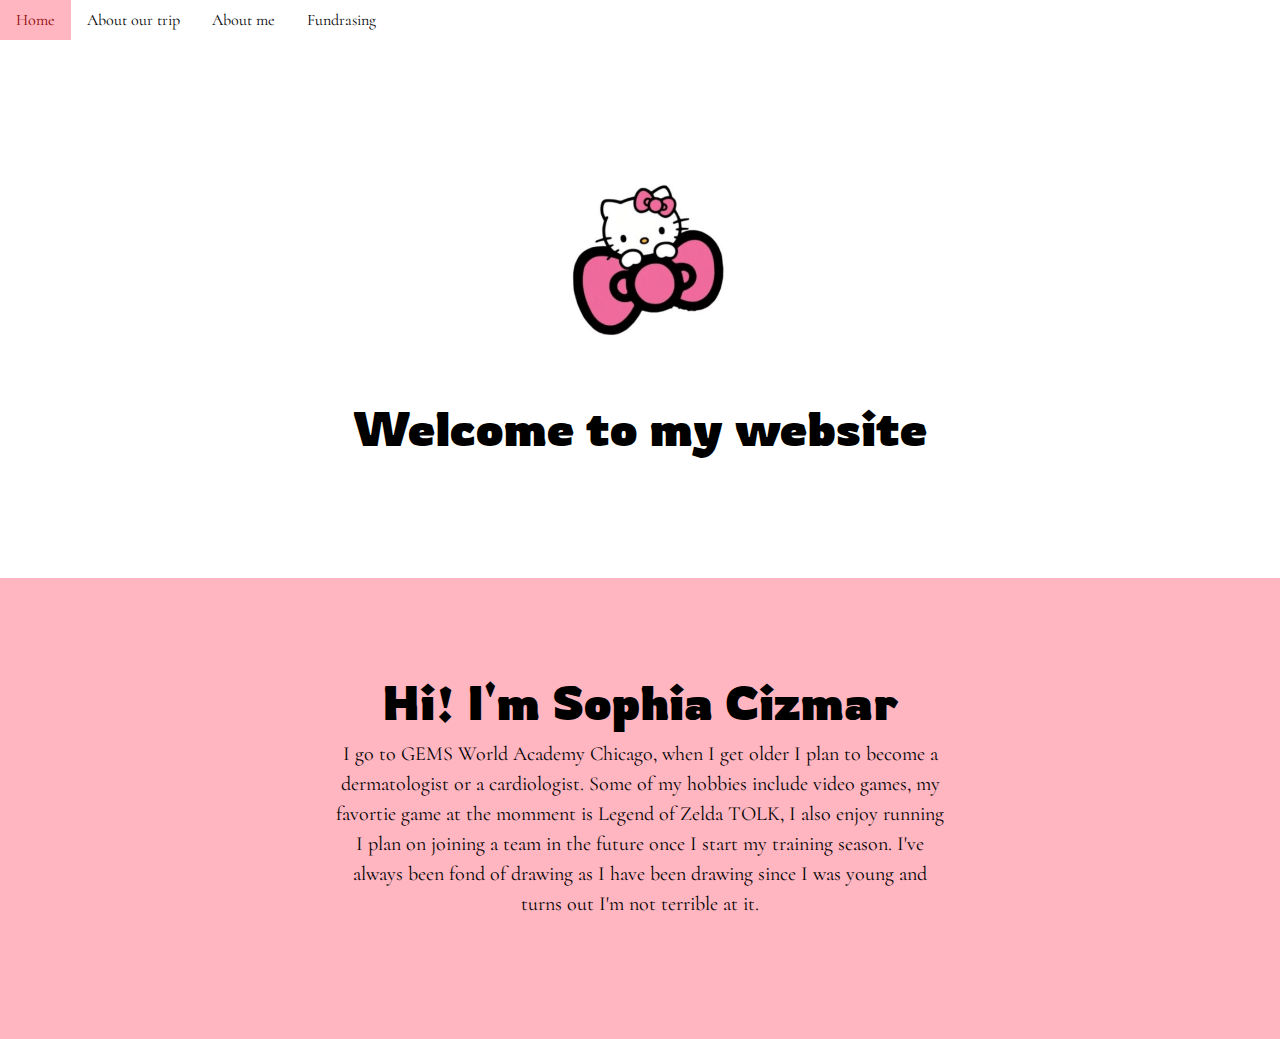
<file: index.html>
<!doctype html>
<html lang="en">
<head>
  <title>Welcome to Sophia's Website</title>
  <link href="https://cdn.jsdelivr.net/npm/bootstrap@5.3.3/dist/css/bootstrap.min.css" rel="stylesheet"
    integrity="sha384-QWTKZyjpPEjISv5WaRU9OFeRpok6YctnYmDr5pNlyT2bRjXh0JMhjY6hW+ALEwIH" crossorigin="anonymous">

  <meta name="viewport" content="width=device-width, initial-scale=1">
  <link rel="preconnect" href="https://fonts.googleapis.com">
  <link rel="preconnect" href="https://fonts.gstatic.com" crossorigin>
  <link
    href="https://fonts.googleapis.com/css2?family=Cormorant:ital,wght@0,300..700;1,300..700&family=Rowdies:wght@300;400;700&display=swap"
    rel="stylesheet">
  <link href="main2.css" rel="stylesheet" />
</head>

<body>
  <ul class="nav">
    <li class="nav-item">
      <a class="nav-link active" href="/">Home</a>
    </li>
    <li class="nav-item">
      <a class="nav-link" aria-current="page" href="dc-trip.html">About our trip</a>
    </li>
    <li class="nav-item">
      <a class="nav-link" href="about-me.html">About me </a>
    </li>
    <li class="nav-item">
      <a class="nav-link" href="fundrasing-tab.html"> Fundrasing </a>
    </li>
  </ul>
  <div class="container">
    <div class="px-4 py-5 my-5 text-center">
      <img class="d-block mx-auto mb-4" src="assets/photo-hello-kitty.png" alt="" width="249" height="240">
      <h1 class="display-5 fw-bold text-body-emphasis">Welcome to my website</h1>
      <div class="col-lg-6 mx-auto">
        <p class="lead mb-4">
        <ul>
        
      </div>
    </div>
  </div>
  <div class="b-example-divider"></div>
        <div class="bg-pink text-secondary px-4 py-5 text-center">
            <div class="py-5">
              <h1 class="display-5 fw-bold text-body-emphasis">Hi! I'm Sophia Cizmar</h1>
              <div class="col-lg-6 mx-auto">
                <p class="fs-5 mb-4"> I go to GEMS World Academy Chicago, when I get older I plan to become a dermatologist or a cardiologist. Some of my hobbies include video games, my favortie game at the momment is Legend of Zelda TOLK, I also enjoy running I plan on joining a team in the future once I start my training season. I've always been fond of drawing as I have been drawing since I was young and turns out I'm not terrible at it.
                  
                </p>
              </div>
            </div>
          </div>
  <script src="https://cdn.jsdelivr.net/npm/bootstrap@5.3.3/dist/js/bootstrap.bundle.min.js"
    integrity="sha384-YvpcrYf0tY3lHB60NNkmXc5s9fDVZLESaAA55NDzOxhy9GkcIdslK1eN7N6jIeHz"
    crossorigin="anonymous"></script>
  <script src="https://cdn.jsdelivr.net/npm/@popperjs/core@2.11.8/dist/umd/popper.min.js"
    integrity="sha384-I7E8VVD/ismYTF4hNIPjVp/Zjvgyol6VFvRkX/vR+Vc4jQkC+hVqc2pM8ODewa9r"
    crossorigin="anonymous"></script>
  <script src="https://cdn.jsdelivr.net/npm/bootstrap@5.3.3/dist/js/bootstrap.min.js"
    integrity="sha384-0pUGZvbkm6XF6gxjEnlmuGrJXVbNuzT9qBBavbLwCsOGabYfZo0T0to5eqruptLy"
    crossorigin="anonymous"></script>
</body>

</html>
</file>
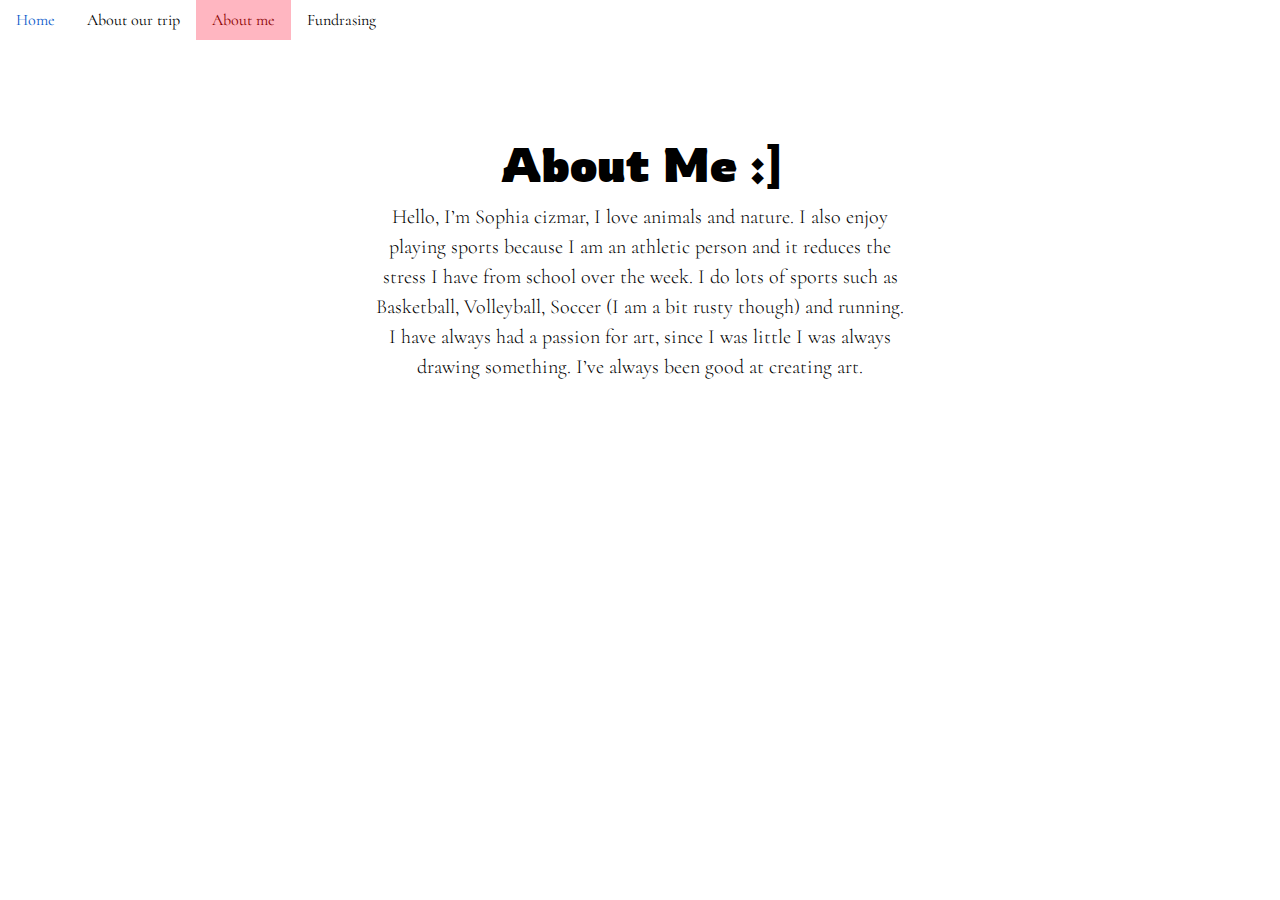
<file: about-me.html>
<!doctype html>
<html lang="en">

<head>
    <title>GEMS 2024 Washington DC Trip</title>
    <link href="https://cdn.jsdelivr.net/npm/bootstrap@5.3.3/dist/css/bootstrap.min.css" rel="stylesheet"
        integrity="sha384-QWTKZyjpPEjISv5WaRU9OFeRpok6YctnYmDr5pNlyT2bRjXh0JMhjY6hW+ALEwIH" crossorigin="anonymous">

    <meta name="viewport" content="width=device-width, initial-scale=1">
    <link rel="preconnect" href="https://fonts.googleapis.com">
    <link rel="preconnect" href="https://fonts.gstatic.com" crossorigin>
    <link
        href="https://fonts.googleapis.com/css2?family=Cormorant:ital,wght@0,300..700;1,300..700&family=Rowdies:wght@300;400;700&display=swap"
        rel="stylesheet">
    <link href="main2.css" rel="stylesheet" />
</head>

<body>
    <ul class="nav">
        <li class="nav-item">
          <a class="nav-link" href="/">Home</a>
        </li>
        <li class="nav-item">
          <a class="nav-link" aria-current="page" href="dc-trip.html">About our trip</a>
        </li>
        <li class="nav-item">
          <a class="nav-link active" href="about-me.html">About me </a>
        </li>
        <li class="nav-item">
          <a class="nav-link" href="fundrasing-tab.html"> Fundrasing </a>
        </li>
      </ul>
    <div class="container">
        <div class="px-4 py-5 my-5 text-center">
            <h1 class="display-5 fw-bold text-body-emphasis">About Me :]</h1>
            <div class="col-lg-6 mx-auto">
                <p class="lead mb-4">Hello, I’m Sophia cizmar, I love animals and nature. I also enjoy playing sports because I am an athletic person and it reduces the stress I have from school over the week. I do lots of sports such as Basketball, Volleyball, Soccer (I am a bit rusty though) and running. I have always had a passion for art, since I was little I was always drawing something. I’ve always been good at creating art.</p>
            </div>
        </div>
    </div>
    <script src="https://cdn.jsdelivr.net/npm/bootstrap@5.3.3/dist/js/bootstrap.bundle.min.js"
        integrity="sha384-YvpcrYf0tY3lHB60NNkmXc5s9fDVZLESaAA55NDzOxhy9GkcIdslK1eN7N6jIeHz"
        crossorigin="anonymous"></script>
    <script src="https://cdn.jsdelivr.net/npm/@popperjs/core@2.11.8/dist/umd/popper.min.js"
        integrity="sha384-I7E8VVD/ismYTF4hNIPjVp/Zjvgyol6VFvRkX/vR+Vc4jQkC+hVqc2pM8ODewa9r"
        crossorigin="anonymous"></script>
    <script src="https://cdn.jsdelivr.net/npm/bootstrap@5.3.3/dist/js/bootstrap.min.js"
        integrity="sha384-0pUGZvbkm6XF6gxjEnlmuGrJXVbNuzT9qBBavbLwCsOGabYfZo0T0to5eqruptLy"
        crossorigin="anonymous"></script>
</body>

</html>
</file>
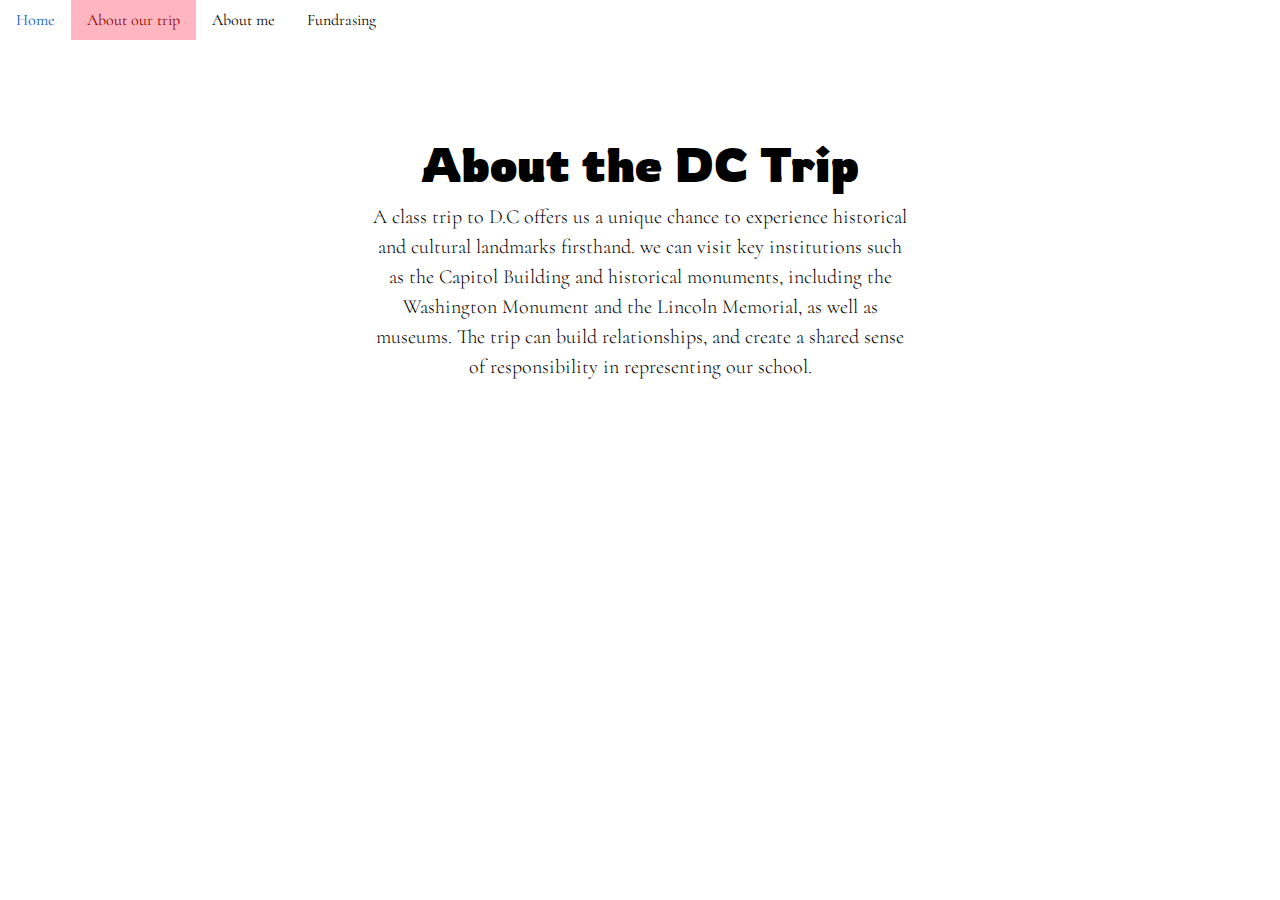
<file: dc-trip.html>
<!doctype html>
<html lang="en">

<head>
  <title>GEMS 2024 Washington DC Trip</title>
  <link href="https://cdn.jsdelivr.net/npm/bootstrap@5.3.3/dist/css/bootstrap.min.css" rel="stylesheet"
    integrity="sha384-QWTKZyjpPEjISv5WaRU9OFeRpok6YctnYmDr5pNlyT2bRjXh0JMhjY6hW+ALEwIH" crossorigin="anonymous">

  <meta name="viewport" content="width=device-width, initial-scale=1">
  <link rel="preconnect" href="https://fonts.googleapis.com">
  <link rel="preconnect" href="https://fonts.gstatic.com" crossorigin>
  <link
    href="https://fonts.googleapis.com/css2?family=Cormorant:ital,wght@0,300..700;1,300..700&family=Rowdies:wght@300;400;700&display=swap"
    rel="stylesheet">
  <link href="main2.css" rel="stylesheet" />
</head>

<body>
  <ul class="nav">
    <li class="nav-item">
      <a class="nav-link" href="/">Home</a>
    </li>
    <li class="nav-item">
      <a class="nav-link active" href="dc-trip.html">About our trip</a>
    </li>
    <li class="nav-item">
      <a class="nav-link" href="about-me.html">About me </a>
    </li>
    <li class="nav-item">
      <a class="nav-link" href="fundrasing-tab.html"> Fundrasing </a>
    </li>
  </ul>
  <div class="container">
    <div class="px-4 py-5 my-5 text-center">
      <h1 class="display-5 fw-bold text-body-emphasis">About the DC Trip</h1>
      <div class="col-lg-6 mx-auto">
        <p class="lead mb-4">A class trip to D.C offers us a unique chance to experience historical and cultural landmarks firsthand. we can visit key institutions such as the Capitol Building and historical monuments, including the Washington Monument and the Lincoln Memorial, as well as museums. The trip can build relationships, and create a shared sense of responsibility in representing our school.
        </p>

      </div>
    </div>
  </div>
  <script src="https://cdn.jsdelivr.net/npm/bootstrap@5.3.3/dist/js/bootstrap.bundle.min.js"
    integrity="sha384-YvpcrYf0tY3lHB60NNkmXc5s9fDVZLESaAA55NDzOxhy9GkcIdslK1eN7N6jIeHz"
    crossorigin="anonymous"></script>
  <script src="https://cdn.jsdelivr.net/npm/@popperjs/core@2.11.8/dist/umd/popper.min.js"
    integrity="sha384-I7E8VVD/ismYTF4hNIPjVp/Zjvgyol6VFvRkX/vR+Vc4jQkC+hVqc2pM8ODewa9r"
    crossorigin="anonymous"></script>
  <script src="https://cdn.jsdelivr.net/npm/bootstrap@5.3.3/dist/js/bootstrap.min.js"
    integrity="sha384-0pUGZvbkm6XF6gxjEnlmuGrJXVbNuzT9qBBavbLwCsOGabYfZo0T0to5eqruptLy"
    crossorigin="anonymous"></script>
</body>

</html>
</file>
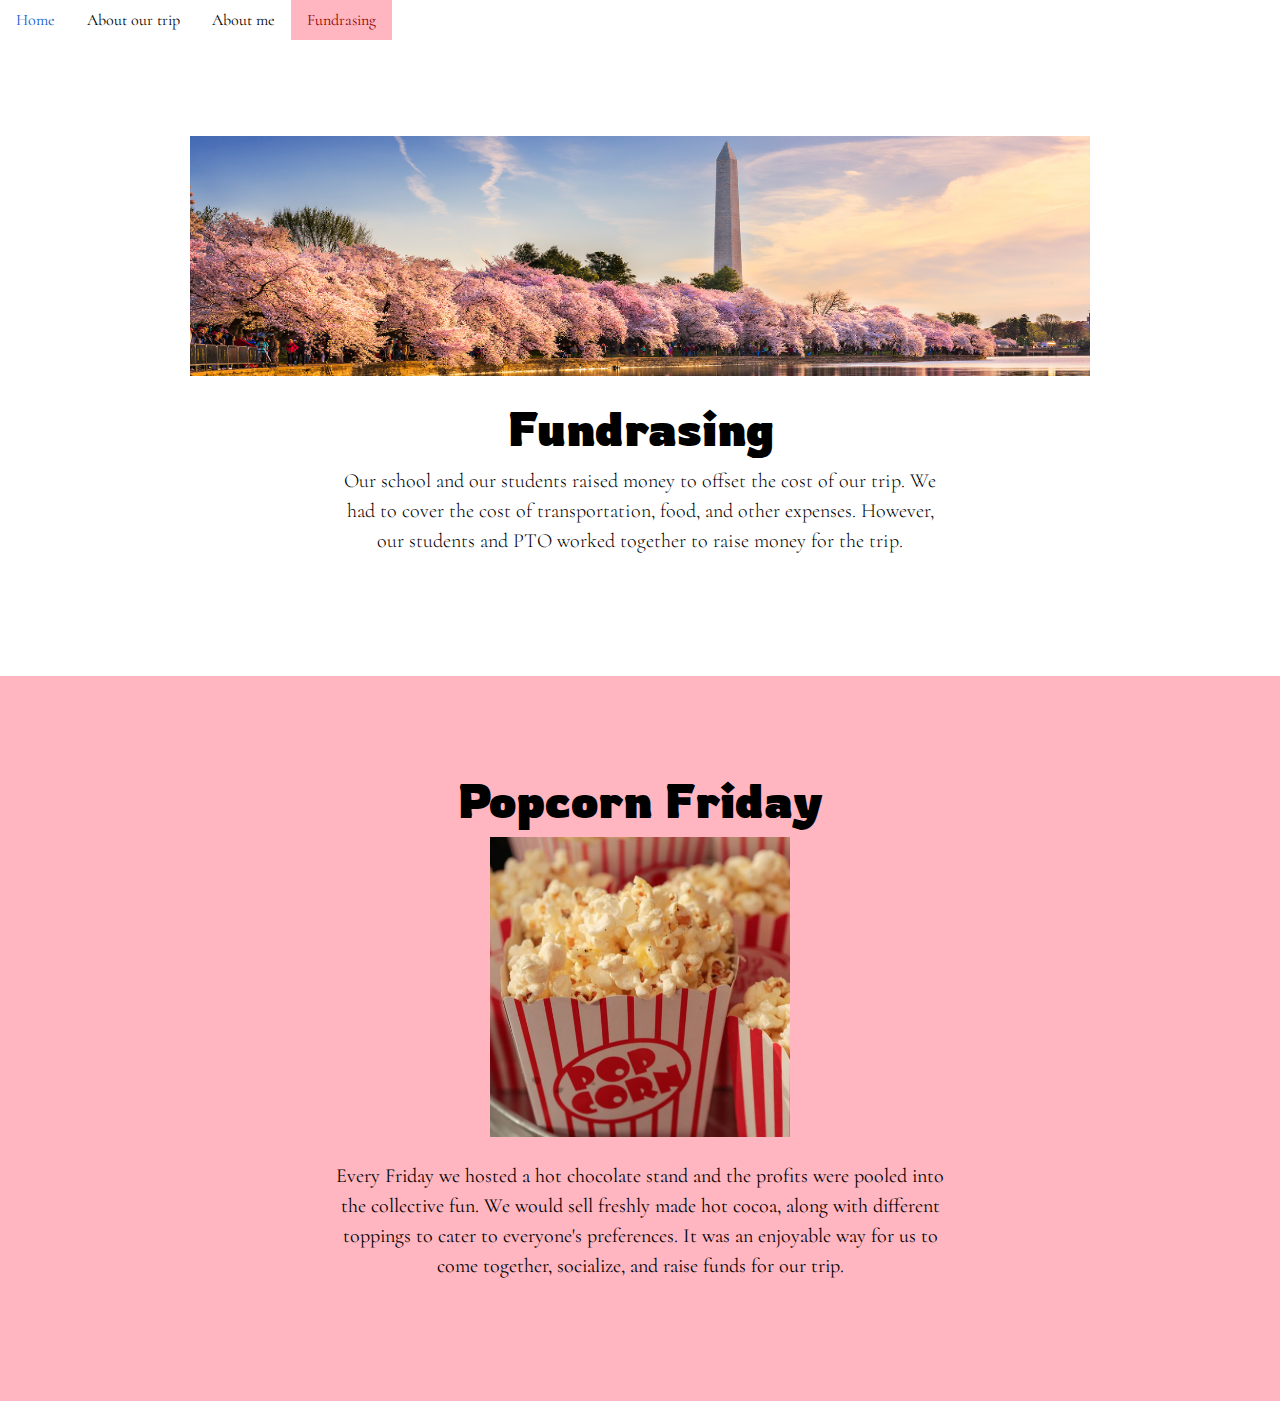
<file: fundrasing-tab.html>
<!doctype html>
<html lang="en">
  <head>
    <title>Welcome to Sophia's Website Fundrasing</title>
    <link href="https://cdn.jsdelivr.net/npm/bootstrap@5.3.3/dist/css/bootstrap.min.css" rel="stylesheet"
      integrity="sha384-QWTKZyjpPEjISv5WaRU9OFeRpok6YctnYmDr5pNlyT2bRjXh0JMhjY6hW+ALEwIH" crossorigin="anonymous">
  
    <meta name="viewport" content="width=device-width, initial-scale=1">
    <link rel="preconnect" href="https://fonts.googleapis.com">
    <link rel="preconnect" href="https://fonts.gstatic.com" crossorigin>
    <link
      href="https://fonts.googleapis.com/css2?family=Cormorant:ital,wght@0,300..700;1,300..700&family=Rowdies:wght@300;400;700&display=swap"
      rel="stylesheet">
    <link href="main2.css" rel="stylesheet" />
  </head>
<body>
    

  <ul class="nav">
    <li class="nav-item">
      <a class="nav-link" href="/">Home</a>
    </li>
    <li class="nav-item">
      <a class="nav-link" aria-current="page" href="dc-trip.html">About our trip</a>
    </li>
    <li class="nav-item">
      <a class="nav-link" href="about-me.html">About me </a>
    </li>
    <li class="nav-item">
      <a class="nav-link active" href="fundrasing-tab.html"> Fundrasing </a>
    </li>
  </ul>
    <div >
        <div class="px-4 py-5 my-5 text-center">
            <img class="d-block mx-auto mb-4" src="assets/photo-DC1.png" alt="" width=900"" height="240">
            <h1 class="display-5 fw-bold text-body-emphasis">Fundrasing</h1>
            <div class="col-lg-6 mx-auto">
              <p class="lead mb-4"> Our school and our students raised money to offset the cost of our trip. We had to cover the cost of transportation, food, and other expenses. However, our students and PTO worked together to raise money for the trip.</li>

            </div>
        </div>
        <div class="b-example-divider"></div>
        <div class="bg-pink text-secondary px-4 py-5 text-center">
            <div class="py-5">
              <h1 class="display-5 fw-bold text-body-emphasis">Popcorn Friday</h1>
              <img class="d-block mx-auto mb-4" src="assets/photo-popcorn.jpg" alt="" width=300"" height="300">
              <div class="col-lg-6 mx-auto">
                <p class="fs-5 mb-4">Every Friday we hosted a hot chocolate stand and the profits were pooled into the collective fun.
                  We would sell freshly made hot cocoa, along with different toppings to cater to everyone's preferences. It was an enjoyable way for us to come together, socialize, and raise funds for our trip.
                  
                    
                </p>
              </div>
            </div>
          </div>

    </div>
      <script src="https://cdn.jsdelivr.net/npm/bootstrap@5.3.3/dist/js/bootstrap.bundle.min.js" integrity="sha384-YvpcrYf0tY3lHB60NNkmXc5s9fDVZLESaAA55NDzOxhy9GkcIdslK1eN7N6jIeHz" crossorigin="anonymous"></script>
      <script src="https://cdn.jsdelivr.net/npm/@popperjs/core@2.11.8/dist/umd/popper.min.js" integrity="sha384-I7E8VVD/ismYTF4hNIPjVp/Zjvgyol6VFvRkX/vR+Vc4jQkC+hVqc2pM8ODewa9r" crossorigin="anonymous"></script>
      <script src="https://cdn.jsdelivr.net/npm/bootstrap@5.3.3/dist/js/bootstrap.min.js" integrity="sha384-0pUGZvbkm6XF6gxjEnlmuGrJXVbNuzT9qBBavbLwCsOGabYfZo0T0to5eqruptLy" crossorigin="anonymous"></script>  
    </body>
</html>
</file>
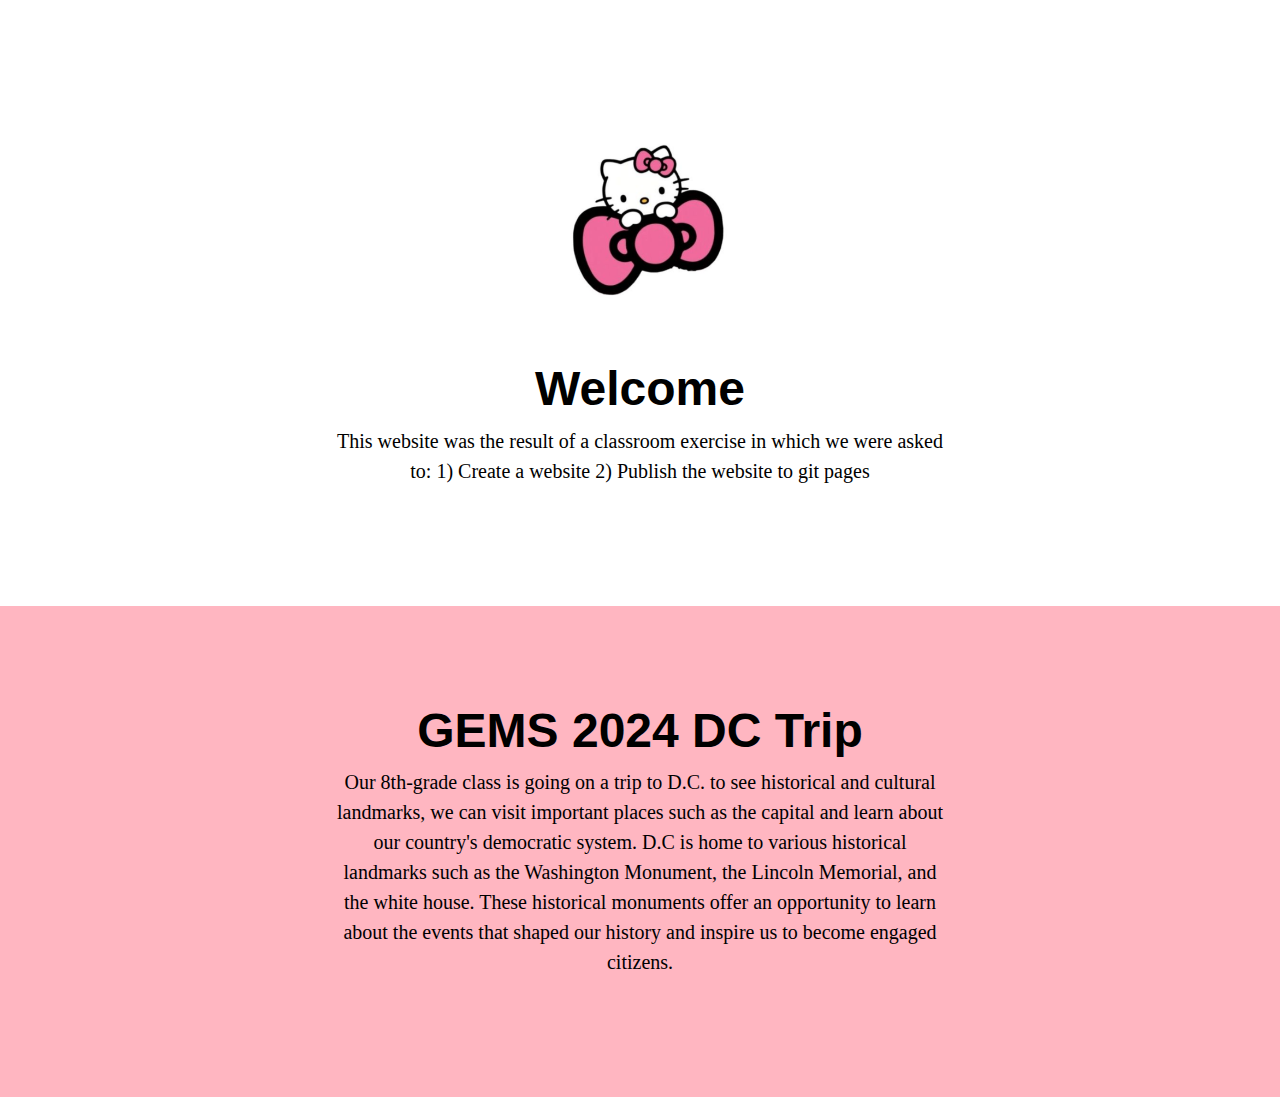
<file: index-boot.html>
<!doctype html>
<html lang="en">
<head>
	<title>Welcome</title>
	<link href="https://cdn.jsdelivr.net/npm/bootstrap@5.3.3/dist/css/bootstrap.min.css" rel="stylesheet" integrity="sha384-QWTKZyjpPEjISv5WaRU9OFeRpok6YctnYmDr5pNlyT2bRjXh0JMhjY6hW+ALEwIH" crossorigin="anonymous">
   
    <meta name="viewport" content="width=device-width, initial-scale=1">
    <link href="main2.css" rel="stylesheet"
    
</head>
<body>
    

    
    <div >
        <div class="px-4 py-5 my-5 text-center">
            <img class="d-block mx-auto mb-4" src="assets/photo-hello-kitty.png" alt="" width="249" height="240">
            <h1 class="display-5 fw-bold text-body-emphasis">Welcome</h1>
            <div class="col-lg-6 mx-auto">
              <p class="lead mb-4">This website was the result of a classroom exercise in which we were asked to: 1) Create a website 2) Publish the website to git pages</li>

            </div>
        </div>
        <div class="b-example-divider"></div>
        <div class="bg-pink text-secondary px-4 py-5 text-center">
            <div class="py-5">
              <h1 class="display-5 fw-bold text-body-emphasis">GEMS 2024 DC Trip</h1>
              <div class="col-lg-6 mx-auto">
                <p class="fs-5 mb-4">Our 8th-grade class is going on a trip to D.C. to see historical and cultural landmarks, we can visit important places such as the capital and learn about our country's democratic system. D.C is home to various historical landmarks such as the Washington Monument, the Lincoln Memorial, and the white house. These historical monuments offer an opportunity to learn about the events that shaped our history and inspire us to become engaged citizens.
                    
                </p>
              </div>
            </div>
          </div>
       

    </div>
      <script src="https://cdn.jsdelivr.net/npm/bootstrap@5.3.3/dist/js/bootstrap.bundle.min.js" integrity="sha384-YvpcrYf0tY3lHB60NNkmXc5s9fDVZLESaAA55NDzOxhy9GkcIdslK1eN7N6jIeHz" crossorigin="anonymous"></script>
      <script src="https://cdn.jsdelivr.net/npm/@popperjs/core@2.11.8/dist/umd/popper.min.js" integrity="sha384-I7E8VVD/ismYTF4hNIPjVp/Zjvgyol6VFvRkX/vR+Vc4jQkC+hVqc2pM8ODewa9r" crossorigin="anonymous"></script>
      <script src="https://cdn.jsdelivr.net/npm/bootstrap@5.3.3/dist/js/bootstrap.min.js" integrity="sha384-0pUGZvbkm6XF6gxjEnlmuGrJXVbNuzT9qBBavbLwCsOGabYfZo0T0to5eqruptLy" crossorigin="anonymous"></script>  
    </body>
</html>
</file>
<file: main2.css>
body {
  font-family: "Cormorant", serif;
  font-optical-sizing: auto;
  font-weight: 400;
  font-style: normal;
}
h1, h2, h3, h4, h5, h6 {
  font-family: "Rowdies", sans-serif;
  font-weight: 700;
  font-style: normal;
}

h1, h2 {
  color: lightpink;
  font-size: 60px;
}


#Hobbies {
  background-color: white;
}

p {
  color: rgb(0, 0, 0);
}

div.bg-pink {
  background-color: lightpink;
}

.nav-link {
  color: rgb(0, 0, 0);
}
.nav-link.active {
  color: darkred;
  background-color: lightpink;
}
</file>
